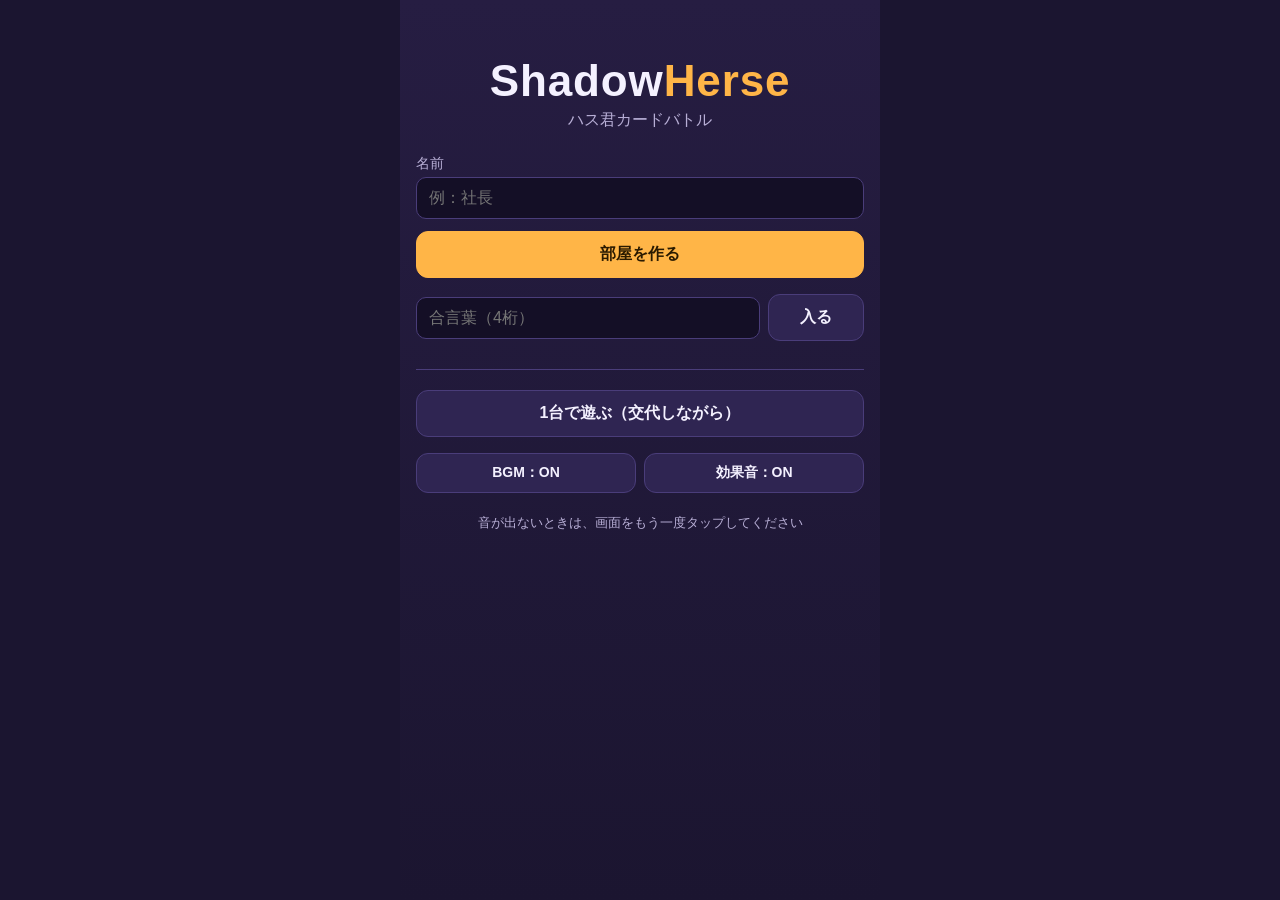
<file: index.html>
<!doctype html>
<html lang="ja">
<head>
  <meta charset="utf-8">
  <meta name="viewport" content="width=device-width, initial-scale=1, maximum-scale=1, viewport-fit=cover">
  <meta name="apple-mobile-web-app-capable" content="yes">
  <meta name="theme-color" content="#1b1530">
  <title>ShadowHerse</title>
  <link rel="stylesheet" href="css/style.css">
</head>
<body>
  <main id="app">
    <section id="screen-title" class="screen">
      <h1 class="logo">Shadow<span>Herse</span></h1>
      <p class="sub">ハス君カードバトル</p>
      <label class="field">名前
        <input id="name" maxlength="12" autocomplete="nickname" placeholder="例：社長">
      </label>
      <button id="btn-create" class="btn primary">部屋を作る</button>
      <div class="join">
        <input id="code" inputmode="numeric" maxlength="4" placeholder="合言葉（4桁）">
        <button id="btn-join" class="btn">入る</button>
      </div>
      <button id="btn-rejoin" class="btn" hidden></button>
      <hr>
      <button id="btn-local" class="btn">1台で遊ぶ（交代しながら）</button>
      <div class="toggles">
        <button id="tg-bgm" class="btn">BGM：ON</button>
        <button id="tg-se" class="btn">効果音：ON</button>
      </div>
      <p class="hint">音が出ないときは、画面をもう一度タップしてください</p>
    </section>

    <section id="screen-local" class="screen" hidden>
      <h2>1台で遊ぶ</h2>
      <label class="field">プレイヤー1 <input id="local-name1" maxlength="12"></label>
      <label class="field">デッキ <select id="local-deck1"></select></label>
      <label class="field">プレイヤー2 <input id="local-name2" maxlength="12"></label>
      <label class="field">デッキ <select id="local-deck2"></select></label>
      <button id="btn-local-start" class="btn primary">はじめる</button>
      <button id="btn-local-back" class="btn">戻る</button>
    </section>

    <section id="screen-lobby" class="screen" hidden>
      <h2>部屋</h2>
      <div id="lobby-body"></div>
    </section>

    <section id="screen-game" hidden></section>
  </main>
  <script type="module" src="js/main.js"></script>
</body>
</html>
</file>
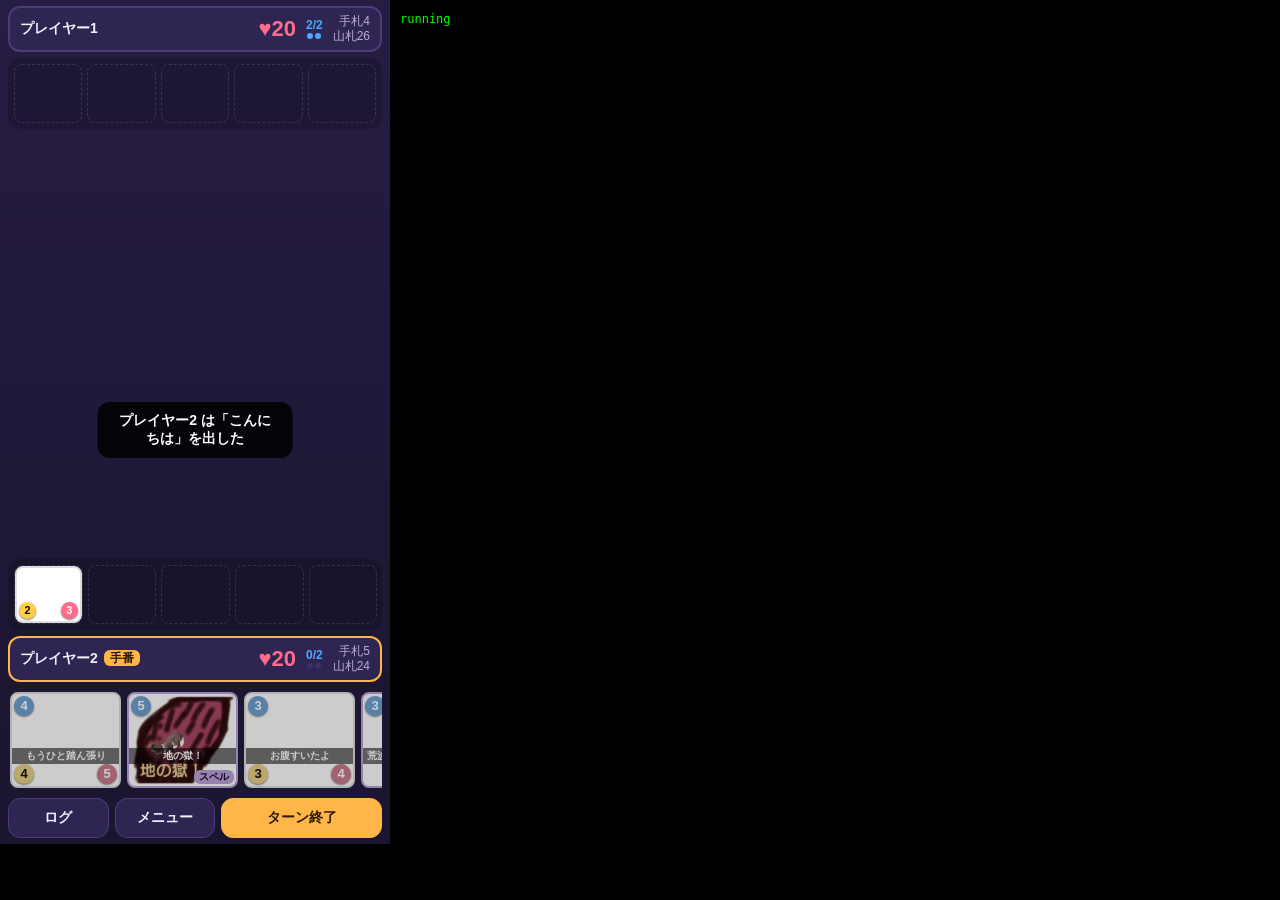
<file: tools/flow-test.html>
<!doctype html>
<meta charset="utf-8">
<title>flow test</title>
<style>
  body { margin: 0; background: #000; }
  iframe { width: 390px; height: 844px; border: 0; display: block; }
  #out { position: fixed; left: 400px; top: 0; color: #0f0; font: 12px monospace; white-space: pre-wrap; }
</style>
<iframe id="f" src="../index.html"></iframe>
<pre id="out">running</pre>
<script>
// 画面のボタンを自動で押して「1台で遊ぶ」を進めるテスト。
// ?turns=N で N ターン目で止める（途中画面の確認用）。?shot=title|mull|modal|target でその画面で止める。
const q = new URLSearchParams(location.search);
const stopTurns = Number(q.get("turns") || 999);
const shot = q.get("shot") || "";
const out = document.getElementById("out");
const f = document.getElementById("f");
const wait = (ms) => new Promise((r) => setTimeout(r, ms));
const errors = [];
let doc;
const $ = (s) => doc.querySelector(s);
const $$ = (s) => [...doc.querySelectorAll(s)];
const click = async (el) => { if (!el) throw new Error("no element"); el.click(); await wait(30); };

f.onload = async () => {
  const w = f.contentWindow;
  doc = f.contentDocument;
  w.addEventListener("error", (e) => errors.push(e.message));
  w.addEventListener("unhandledrejection", (e) => errors.push(String(e.reason)));
  w.alert = (m) => errors.push("alert: " + m);
  w.confirm = () => true;
  try {
    await wait(500);
    doc.dispatchEvent(new w.PointerEvent("pointerdown")); // 音を有効にする（タップの代わり）
    w.console.error = (...a) => errors.push("console: " + a.join(" "));
    if (shot === "title") return done("title");
    await click($("#btn-local"));
    await click($("#btn-local-start"));
    let turns = 0, plays = 0, attacks = 0;
    for (let step = 0; step < 3000; step++) {
      if ($("[data-act=handoff]")) { await click($("[data-act=handoff]")); continue; }
      if ($("[data-act=mull-ok]")) {
        if (shot === "mull") { await click($("[data-mull='0']")); return done("mull"); }
        await click($("[data-act=mull-ok]")); continue;
      }
      if ($(".result")) break;
      if (turns >= stopTurns) {
        if (shot === "modal") { await click($(".hand.me .card")); }
        if (shot === "target") { const r = $(".board.me .card.ready"); if (r) await click(r); }
        return done(`stopped at turn ${turns}`);
      }
      // 手札を出す
      const card = $(".hand.me .card.playable");
      if (card) {
        await click(card);
        const play = $("[data-act=play]");
        if (!play) throw new Error("play button missing");
        await click(play);
        const t = $(".targetable");
        if ($(".prompt") && $(".prompt").textContent.includes("対象")) {
          if (!t) throw new Error("targeting without targets");
          await click(t);
        }
        plays++;
        continue;
      }
      // 攻撃する
      const ready = $(".board.me .card.ready");
      if (ready) {
        await click(ready);
        const t = $(".targetable");
        if (t) { await click(t); attacks++; continue; }
        // 攻撃先がないなら詳細が開いているので閉じる
        if ($("[data-act=close]")) await click($(".panel [data-act=close]"));
        if ($("[data-act=cancel]")) await click($("[data-act=cancel]"));
      }
      const end = $("[data-act=end]");
      if (end && !end.disabled) { await click(end); turns++; continue; }
      throw new Error("stuck: " + doc.querySelector(".mid").textContent);
    }
    done(`finished: turns=${turns} plays=${plays} attacks=${attacks} result=${$(".result") && $(".result").textContent}`);
  } catch (e) {
    errors.push("TEST: " + e.message);
    done("failed");
  }
};

function done(msg) {
  out.textContent = "DONE " + msg + "\nerrors=" + JSON.stringify(errors, null, 1);
}
</script>
</file>
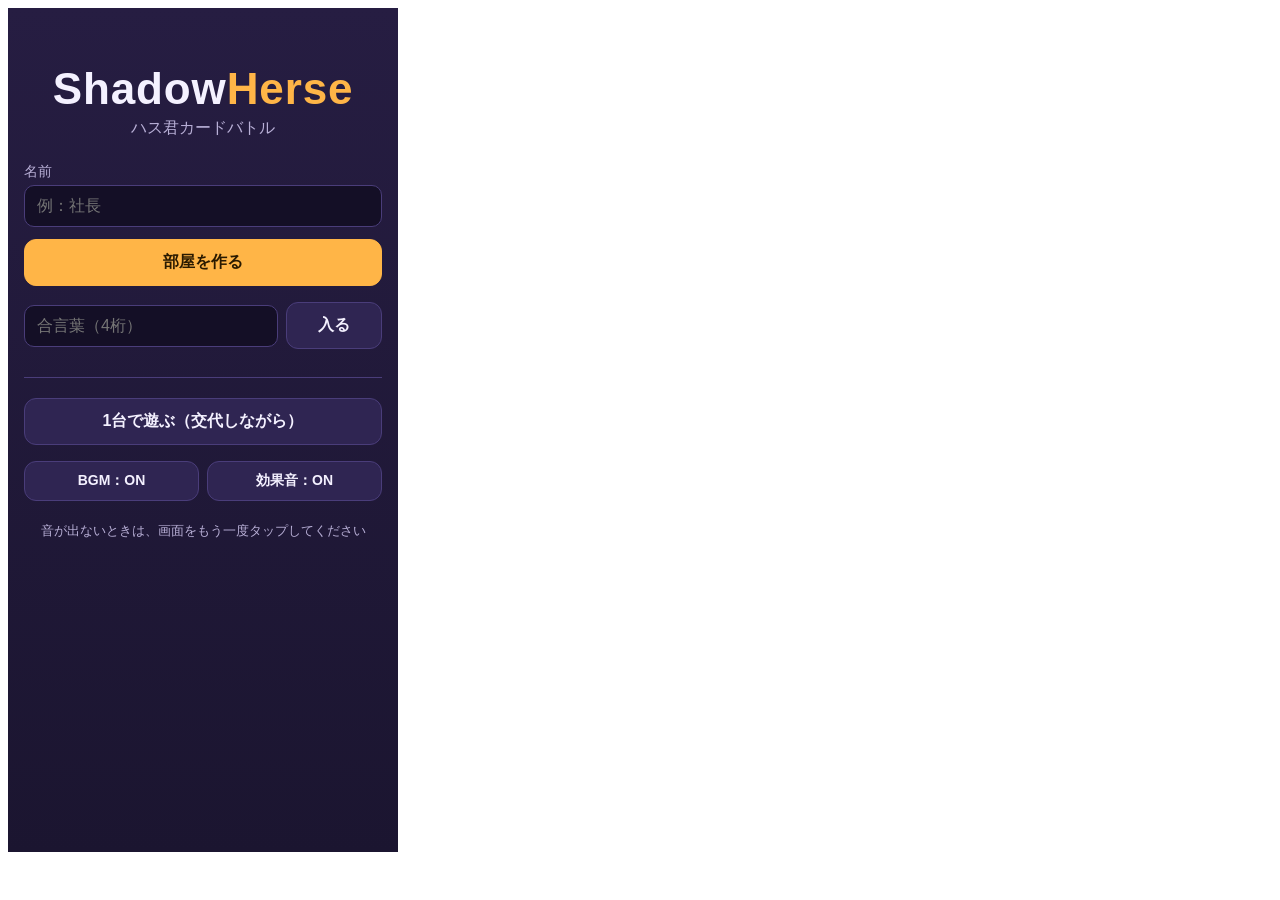
<file: tools/online-agent.html>
<!doctype html>
<meta charset="utf-8">
<title>online agent</title>
<style>iframe { width: 390px; height: 844px; border: 0; }</style>
<iframe id="f" src="../index.html"></iframe>
<script>
// オンライン対戦の自動テスト用。1つのブラウザ（オリジン）で1人分を自動操作する。
// ?role=host|guest|watch。ホストの合言葉は親ページ経由で受け取る。結果は POST /__log に送る。
const role = new URLSearchParams(location.search).get("role");
const f = document.getElementById("f");
const wait = (ms) => new Promise((r) => setTimeout(r, ms));
const log = (msg) => fetch("http://127.0.0.1:8771/__log", { method: "POST", body: `${role}: ${msg}` }).catch(() => {});
let doc, code = "";
const $ = (s) => doc.querySelector(s);
window.addEventListener("message", (e) => { if (e.data && e.data.code) code = e.data.code; });

async function until(fn, ms = 20000, what = "") {
  const t0 = Date.now();
  while (Date.now() - t0 < ms) { const v = fn(); if (v) return v; await wait(150); }
  throw new Error("timeout: " + what);
}

f.onload = async () => {
  const w = f.contentWindow;
  doc = f.contentDocument;
  w.addEventListener("error", (e) => log("ERROR " + e.message));
  w.addEventListener("unhandledrejection", (e) => log("REJECT " + e.reason));
  w.alert = (m) => log("ALERT " + m);
  w.confirm = () => true;
  try {
    await until(() => !$("#screen-title").hidden, 10000, "title");
    $("#name").value = { host: "社長", guest: "部長", watch: "課長" }[role];
    if (role === "host") {
      $("#btn-create").click();
      const c = await until(() => $(".code") && $(".code").textContent.trim(), 20000, "room code");
      log("room " + c);
      parent.postMessage({ code: c }, "*");
    } else {
      await until(() => code, 30000, "code from parent");
      if (role === "watch") await wait(4000); // 対戦相手が先に席に着くのを待つ
      $("#name").value = { guest: "部長", watch: "課長" }[role];
      $("#code").value = code;
      $("#btn-join").click();
      await until(() => !$("#screen-lobby").hidden || !$("#screen-game").hidden, 20000, "lobby");
    }
    if (role !== "watch") {
      await until(() => $("[data-lobby=ready]"), 20000, "ready button");
      // 2人目は速攻デッキにしてみる
      if (role === "guest") { const r = $("input[value=aggro]"); r.checked = true; r.dispatchEvent(new Event("change", { bubbles: true })); await wait(800); }
      $("[data-lobby=ready]").click();
      log("ready");
    }
    if (role === "host") {
      const b = await until(() => { const b = $("[data-lobby=start]"); return b && !b.disabled && b; }, 30000, "start enabled");
      b.click();
      log("start clicked");
    }
    await until(() => !$("#screen-game").hidden && $(".game"), 30000, "game screen");
    log("in game");
    let sawBothHands = false, actions = 0;
    const t0 = Date.now();
    while (Date.now() - t0 < 150000) {
      await wait(200);
      if ($(".result")) { log("RESULT " + $(".result").textContent); break; }
      if (role === "watch") {
        const opp = doc.querySelectorAll(".hand.opp .card").length, me = doc.querySelectorAll(".hand.me .card").length;
        if (opp && me && !sawBothHands) { sawBothHands = true; log(`watch sees hands top=${opp} bottom=${me}`); }
        continue;
      }
      if ($("[data-act=mull-ok]")) { $("[data-act=mull-ok]").click(); log("mulligan done"); continue; }
      const end = $("[data-act=end]");
      if (!end || end.disabled) continue;
      const card = $(".hand.me .card.playable");
      if (card) {
        card.click(); await wait(50);
        const play = $("[data-act=play]"); if (play) play.click(); await wait(50);
        if ($(".prompt") && $(".prompt").textContent.includes("対象")) { const t = $(".targetable"); if (t) t.click(); }
        actions++; await wait(400); continue;
      }
      const ready = $(".board.me .card.ready");
      if (ready) {
        ready.click(); await wait(50);
        const t = $(".targetable");
        if (t) { t.click(); actions++; await wait(400); continue; }
        const c = $(".panel [data-act=close]"); if (c) c.click();
      }
      // 自分の状態を記録してからターン終了
      const bars = [...doc.querySelectorAll(".bar")].map((b) => b.querySelector(".hp-big").textContent).join(" vs ");
      log(`end turn (hp ${bars}, actions ${actions})`);
      end.click(); await wait(600);
    }
    if (role === "watch" && !sawBothHands) log("FAIL watcher never saw both hands");
    log("finished");
  } catch (e) {
    log("FAIL " + e.message);
  }
};
</script>
</file>
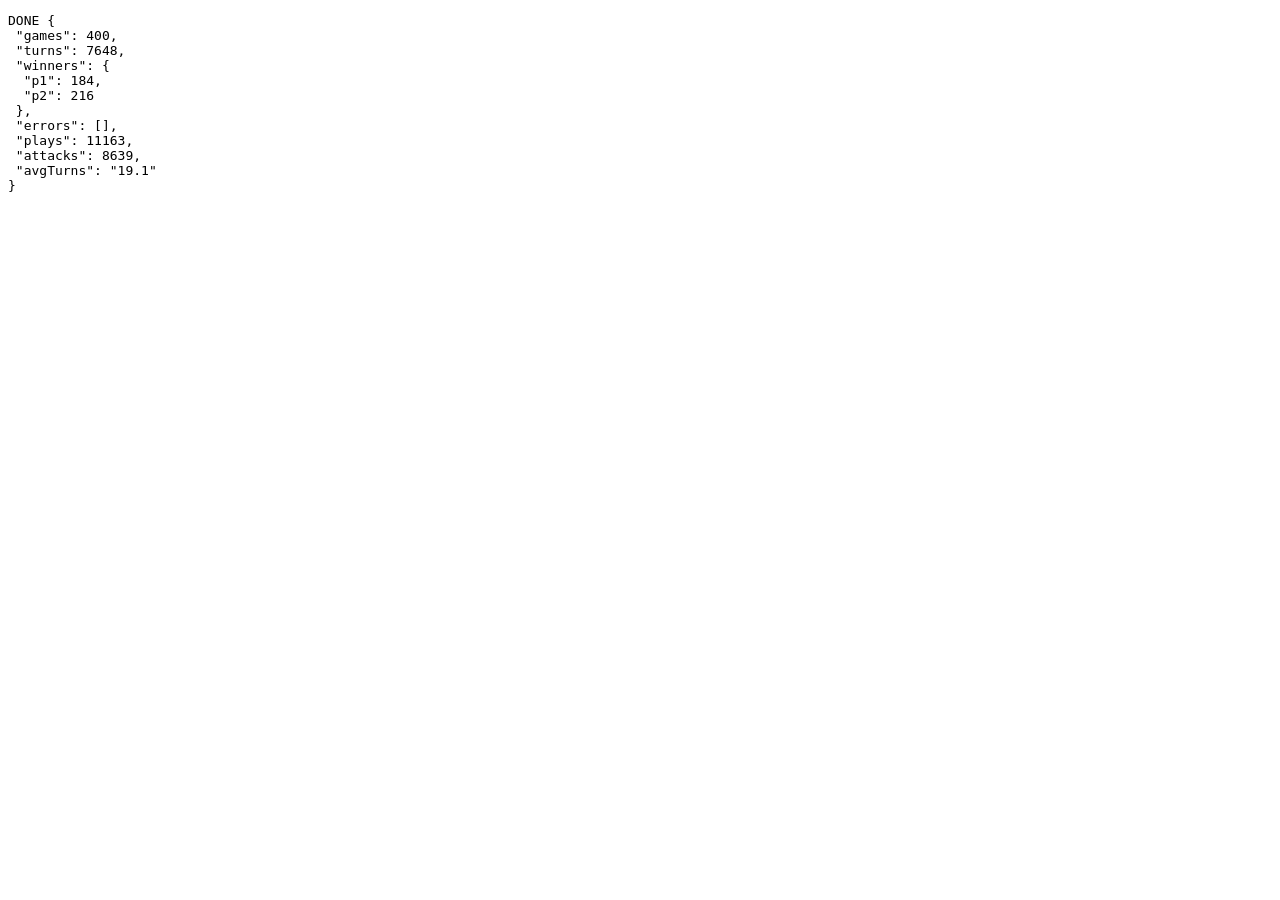
<file: tools/sim.html>
<!doctype html>
<meta charset="utf-8">
<title>rules simulation</title>
<pre id="out">running</pre>
<script type="module">
// ルールの自動テスト：ランダムな手で何百回も対戦させ、例外や不正な状態がないか確かめる
import * as R from "../js/rules.js";
const out = document.getElementById("out");
const cards = await (await fetch("../data/cards.json")).json();
const decks = await (await fetch("../data/decks.json")).json();
R.loadCards(cards.cards);
const pick = (a) => a[Math.floor(Math.random() * a.length)];
const stats = { games: 0, turns: 0, winners: {}, errors: [], plays: 0, attacks: 0 };

function check(pub, priv) {
  for (const s of ["p1", "p2"]) {
    const p = pub.players[s];
    if (p.board.length > 5) throw new Error("board over 5");
    if (p.board.some((u) => u.hp <= 0)) throw new Error("dead unit on board");
    if (priv[s].hand.length > 9) throw new Error("hand over 9");
    if (p.handCount !== priv[s].hand.length) throw new Error("handCount mismatch " + s);
    if (p.deckCount !== priv[s].deck.length) throw new Error("deckCount mismatch " + s);
    if (p.pp < 0) throw new Error("pp negative");
  }
  // Firebase を通したのと同じ形（JSON）に変換しても壊れないこと
  const round = R.normPub(JSON.parse(JSON.stringify(pub)));
  if (JSON.stringify(round.players) !== JSON.stringify(pub.players)) throw new Error("json roundtrip differs");
}

for (let g = 0; g < 400; g++) {
  try {
    const first = Math.random() < 0.5 ? "p1" : "p2";
    const pub = R.newGame({ names: { p1: "A", p2: "B" }, first, gameId: "g" + g });
    const priv = {};
    for (const s of ["p1", "p2"]) priv[s] = R.deal(pub, s, R.deckList(pick(decks)));
    if (priv[first].hand.length !== 3 || priv[R.other(first)].hand.length !== 4) throw new Error("start hand size");
    for (const s of ["p1", "p2"]) R.mulligan(pub, priv[s], s, Math.random() < 0.5 ? [0, 1] : []);
    R.beginPlay(pub);
    R.startTurn(pub, priv[pub.active], pub.active);
    let guard = 0;
    while (!pub.winner && guard++ < 200) {
      const s = pub.active;
      // 出せるカードを適当に出す
      for (let k = 0; k < 6; k++) {
        const idxs = priv[s].hand.map((_, i) => i).filter((i) => R.playable(pub, priv[s], s, i).ok);
        if (!idxs.length || pub.winner) break;
        const i = pick(idxs);
        const chk = R.playable(pub, priv[s], s, i);
        R.playCard(pub, priv[s], s, i, chk.targets.length ? pick(chk.targets) : null);
        stats.plays++;
        check(pub, priv);
      }
      // 攻撃できるフォロワーで攻撃
      for (const u of [...pub.players[s].board]) {
        if (pub.winner) break;
        const t = R.attackTargets(pub, s, u.uid);
        if (t.length) {
          R.attack(pub, s, u.uid, pick(t));
          stats.attacks++;
          check(pub, priv);
        }
      }
      if (pub.winner) break;
      R.endTurn(pub, s);
      R.startTurn(pub, priv[pub.active], pub.active);
      check(pub, priv);
      stats.turns++;
    }
    if (!pub.winner) throw new Error("game did not end");
    stats.winners[pub.winner] = (stats.winners[pub.winner] || 0) + 1;
    stats.games++;
  } catch (e) {
    stats.errors.push(`game ${g}: ${e.message}\n${e.stack}`);
    if (stats.errors.length > 5) break;
  }
}
// ガードのルール確認
{
  const pub = R.newGame({ names: { p1: "A", p2: "B" }, first: "p1", gameId: "x" });
  pub.phase = "play"; pub.turnStarted = true;
  pub.players.p1.board = [{ uid: "a", id: "s1-01", atk: 1, hp: 2, maxHp: 2, keywords: [], canAttack: true }];
  pub.players.p2.board = [
    { uid: "b", id: "s1-07", atk: 1, hp: 4, maxHp: 4, keywords: ["guard"], canAttack: false },
    { uid: "c", id: "s1-05", atk: 2, hp: 3, maxHp: 3, keywords: [], canAttack: false },
  ];
  const t = R.attackTargets(pub, "p1", "a");
  if (t.length !== 1 || t[0].uid !== "b") stats.errors.push("guard rule broken " + JSON.stringify(t));
}
out.textContent = "DONE " + JSON.stringify({ ...stats, avgTurns: (stats.turns / stats.games).toFixed(1) }, null, 1);
</script>
</file>
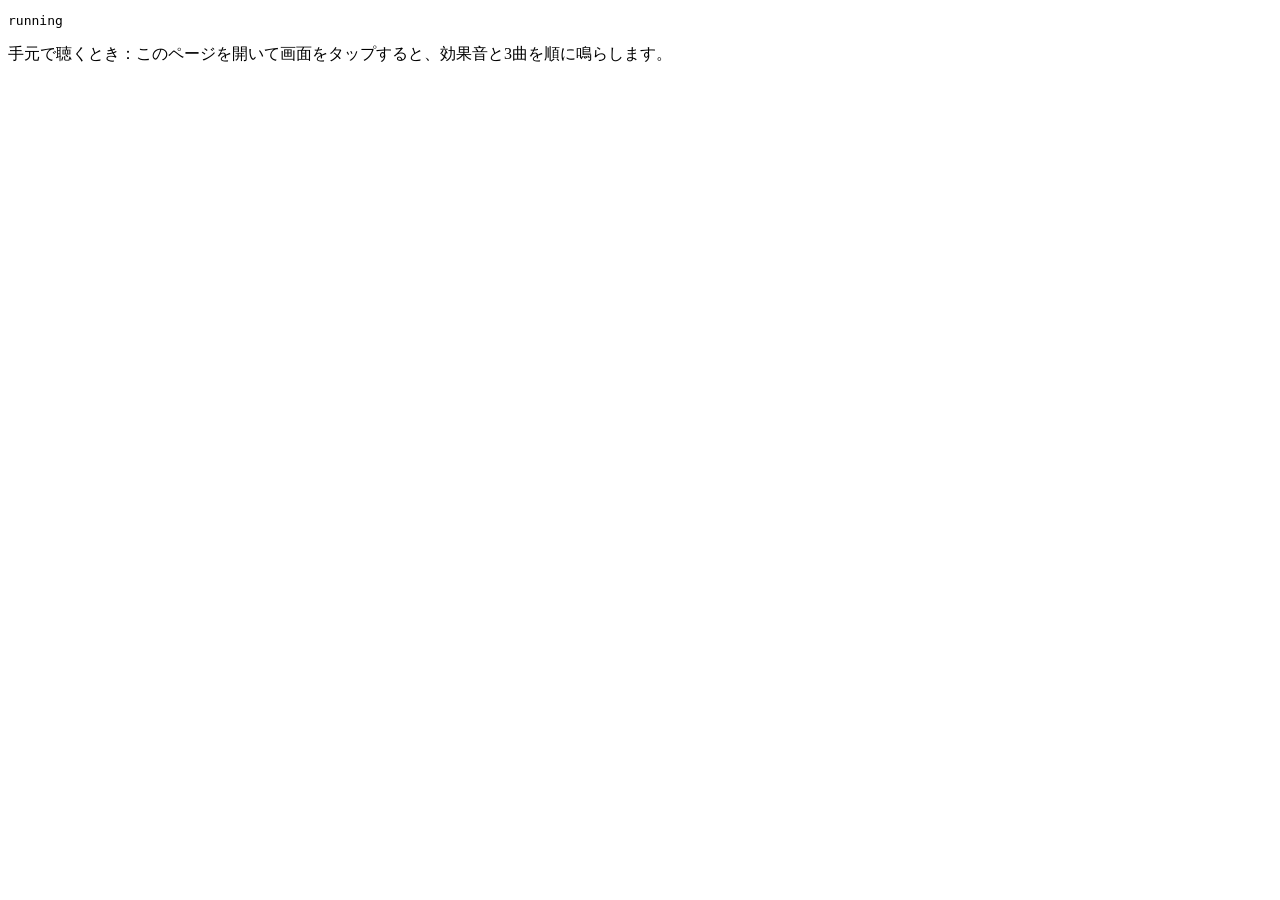
<file: tools/sound-test.html>
<!doctype html>
<meta charset="utf-8">
<title>sound test</title>
<pre id="out">running</pre>
<p>手元で聴くとき：このページを開いて画面をタップすると、効果音と3曲を順に鳴らします。</p>
<script type="module">
// 効果音と BGM をすべて鳴らし、エラーが出ないか確かめる
import { initAudio, se, bgm } from "../js/sound.js";
const out = document.getElementById("out");
const errors = [];
window.addEventListener("error", (e) => errors.push(e.message));
const origErr = console.error;
console.error = (...a) => { errors.push(a.join(" ")); origErr(...a); };
const wait = (ms) => new Promise((r) => setTimeout(r, ms));
const names = ["tap", "select", "summon", "spell", "hit", "hitLeader", "death", "heal", "buff", "draw", "shuffle", "myTurn", "turn", "error", "start", "win", "lose"];

async function run() {
  const log = [];
  for (const n of names) { se(n); log.push(n); await wait(700); }
  for (const s of ["menu", "battle", "pinch", "battle", null]) { bgm(s); log.push("bgm " + s); await wait(4000); }
  out.textContent = "DONE played=" + log.length + "\nerrors=" + JSON.stringify(errors);
}

initAudio();
let started = false;
const go = () => { if (started) return; started = true; run().catch((e) => { errors.push("RUN " + e.message); out.textContent = "DONE errors=" + JSON.stringify(errors); }); };
document.addEventListener("pointerdown", () => setTimeout(go, 50));
// 自動テスト用：タップの代わり
if (location.search.includes("auto")) setTimeout(() => document.dispatchEvent(new PointerEvent("pointerdown")), 100);
</script>
</file>
<file: css/style.css>
:root {
  --bg: #1b1530;
  --bg2: #261d42;
  --panel: #2f2552;
  --line: #4a3d7a;
  --text: #f4f1ff;
  --muted: #b8afd6;
  --accent: #ffb547;
  --accent-ink: #2a1a00;
  --good: #57d68d;
  --bad: #ff6b6b;
  --atk: #ffcf4a;
  --hp: #ff6b8a;
  --cost: #4aa8ff;
  --target: #ff5f5f;
  --ready: #57d68d;
}

* { box-sizing: border-box; }

html, body {
  margin: 0;
  height: 100%;
  background: var(--bg);
  color: var(--text);
  font-family: -apple-system, BlinkMacSystemFont, "Hiragino Sans", "Hiragino Kaku Gothic ProN", "Yu Gothic", sans-serif;
  -webkit-text-size-adjust: 100%;
  touch-action: manipulation;
  -webkit-tap-highlight-color: transparent;
  overscroll-behavior: none;
}

#app {
  max-width: 480px;
  margin: 0 auto;
  min-height: 100dvh;
  background: linear-gradient(180deg, var(--bg2), var(--bg));
}

[hidden] { display: none !important; }

/* ---------- 共通 ---------- */

.btn {
  display: block;
  width: 100%;
  margin: 8px 0;
  padding: 12px 14px;
  border: 1px solid var(--line);
  border-radius: 12px;
  background: var(--panel);
  color: var(--text);
  font: inherit;
  font-weight: 600;
  font-size: 16px;
  cursor: pointer;
}
.btn.primary { background: var(--accent); color: var(--accent-ink); border-color: var(--accent); }
.btn.danger { background: var(--bad); color: #fff; border-color: var(--bad); }
.btn:disabled { opacity: .45; cursor: default; }
.btn.small { display: inline-block; width: auto; margin: 0 0 0 8px; padding: 4px 10px; font-size: 13px; }

input, select {
  width: 100%;
  margin-top: 4px;
  padding: 11px 12px;
  border: 1px solid var(--line);
  border-radius: 10px;
  background: #140f26;
  color: var(--text);
  font: inherit;
  font-size: 16px; /* iPhone でズームされないよう16px以上 */
}

.screen { padding: 24px 16px calc(24px + env(safe-area-inset-bottom)); }
.field { display: block; margin: 12px 0; color: var(--muted); font-size: 14px; }
hr { border: 0; border-top: 1px solid var(--line); margin: 20px 0; }
h2 { margin: 0 0 12px; }

.toggles { display: grid; grid-template-columns: 1fr 1fr; gap: 8px; }
.toggles .btn { font-size: 14px; padding: 10px 8px; }

/* ---------- タイトル ---------- */

.logo {
  margin: 32px 0 0;
  text-align: center;
  font-size: 44px;
  letter-spacing: .02em;
  font-weight: 800;
}
.logo span { color: var(--accent); }
.sub { margin: 4px 0 24px; text-align: center; color: var(--muted); }
.join { display: flex; gap: 8px; align-items: center; }
.join input { flex: 1; margin: 0; }
.join .btn { width: 96px; flex: none; }

/* ---------- ロビー ---------- */

.code-label { margin: 0; text-align: center; color: var(--muted); }
.code { margin: 0; text-align: center; font-size: 56px; font-weight: 800; letter-spacing: .15em; color: var(--accent); }
.hint { color: var(--muted); font-size: 13px; text-align: center; }
.sec { margin: 16px 0 6px; font-weight: 700; }
.members { list-style: none; padding: 0; margin: 12px 0; }
.members li {
  display: flex; gap: 8px; justify-content: space-between; align-items: center;
  padding: 10px 12px; margin: 6px 0; border-radius: 10px; background: var(--panel); font-size: 14px;
}
.members li span:first-child { flex: 1; }
.ok { color: var(--good); font-weight: 700; }
.ng { color: var(--muted); }
.decks { display: grid; gap: 6px; }
.deck {
  display: grid; grid-template-columns: auto 1fr; column-gap: 8px; align-items: center;
  padding: 10px 12px; border: 1px solid var(--line); border-radius: 10px; background: var(--panel);
}
.deck.on { border-color: var(--accent); }
.deck input { width: auto; margin: 0; grid-row: span 2; }
.deck small { color: var(--muted); }

/* ---------- 対戦画面 ---------- */

.game {
  display: flex;
  flex-direction: column;
  gap: 6px;
  height: 100dvh;
  padding: calc(6px + env(safe-area-inset-top)) 8px calc(6px + env(safe-area-inset-bottom));
  user-select: none;
  -webkit-user-select: none;
}

.bar {
  display: grid;
  grid-template-columns: 1fr auto auto auto;
  gap: 10px;
  align-items: center;
  padding: 6px 10px;
  border: 2px solid var(--line);
  border-radius: 12px;
  background: var(--panel);
  font-size: 12px;
}
.bar.active { border-color: var(--accent); }
.bar.targetable { border-color: var(--target); box-shadow: 0 0 0 3px rgba(255, 95, 95, .35); animation: pulse 1s infinite; }
.who { min-width: 0; }
.pname { font-weight: 700; font-size: 14px; white-space: nowrap; overflow: hidden; text-overflow: ellipsis; display: inline-block; max-width: 9em; vertical-align: middle; }
.turn-tag { margin-left: 6px; padding: 1px 6px; border-radius: 6px; background: var(--accent); color: var(--accent-ink); font-weight: 700; }
.hp-big { font-size: 22px; font-weight: 800; color: var(--hp); }
.hp-big.low { animation: pulse 1s infinite; }
.pp { text-align: center; color: var(--cost); font-weight: 700; }
.pips { display: block; line-height: 0; }
.pips i { display: inline-block; width: 6px; height: 6px; margin: 1px; border-radius: 50%; background: #3a3263; }
.pips i.on { background: var(--cost); }
.counts { color: var(--muted); line-height: 1.25; text-align: right; }

.board {
  display: grid;
  grid-template-columns: repeat(5, 1fr);
  gap: 5px;
  padding: 6px;
  border-radius: 12px;
  background: rgba(0, 0, 0, .18);
}
.slot {
  aspect-ratio: 259 / 224;
  border: 1px dashed rgba(255, 255, 255, .12);
  border-radius: 8px;
}
.mid { flex: 1; min-height: 30px; display: flex; align-items: center; justify-content: center; }
.prompt { font-size: 14px; font-weight: 700; color: var(--accent); }
.prompt.quiet { color: var(--muted); font-weight: 600; }

/* カード */
.card {
  position: relative;
  width: 100%;
  aspect-ratio: 259 / 224;
  border-radius: 8px;
  overflow: hidden;
  background: #fff;
  border: 2px solid #ddd;
  cursor: pointer;
}
.card.spell { border-color: #c79bff; }
.card img { display: block; width: 100%; height: 100%; object-fit: cover; pointer-events: none; }
.card .cost, .card .atk, .card .hp {
  position: absolute;
  min-width: 20px; height: 20px; padding: 0 4px;
  border-radius: 10px;
  font-size: 13px; font-weight: 800; line-height: 20px; text-align: center;
  color: #111; box-shadow: 0 1px 2px rgba(0, 0, 0, .5);
}
.card .cost { top: 2px; left: 2px; background: var(--cost); color: #fff; }
.card .atk { bottom: 2px; left: 2px; background: var(--atk); }
.card .hp { bottom: 2px; right: 2px; background: var(--hp); color: #fff; }
.card .hp.hurt { background: #b0002a; }
.card .kw { position: absolute; top: 1px; right: 2px; font-size: 13px; text-shadow: 0 0 3px #000; }
.card .spell-tag { position: absolute; bottom: 2px; right: 2px; padding: 0 5px; border-radius: 6px; background: #c79bff; color: #1a0033; font-size: 10px; font-weight: 800; }
.card .name {
  position: absolute; left: 0; right: 0; bottom: 22px;
  padding: 1px 3px; background: rgba(0, 0, 0, .55); color: #fff;
  font-size: 10px; font-weight: 700; text-align: center;
  white-space: nowrap; overflow: hidden; text-overflow: ellipsis;
}
.board .card .name { display: none; }
.board .card .atk, .board .card .hp { min-width: 17px; height: 17px; font-size: 11px; line-height: 17px; border-radius: 9px; }
.board .card .kw { font-size: 11px; }

.card.ready { border-color: var(--ready); box-shadow: 0 0 0 2px var(--ready); }
.card.selected { border-color: var(--accent); box-shadow: 0 0 0 3px var(--accent); transform: translateY(-3px); }
.card.targetable { border-color: var(--target); box-shadow: 0 0 0 3px rgba(255, 95, 95, .6); animation: pulse 1s infinite; }
.card.playable { border-color: var(--ready); }
.hand .card:not(.playable) { filter: saturate(.55) brightness(.8); }
.hand.opp .card { filter: none; }

.hand {
  display: flex;
  gap: 6px;
  overflow-x: auto;
  padding: 4px 2px;
  min-height: 84px;
  scrollbar-width: none;
}
.hand::-webkit-scrollbar { display: none; }
.hand .card { flex: 0 0 auto; width: 30%; max-width: 132px; }
.hand.me { flex: 0 0 auto; }
.hand.opp { min-height: 0; }
.hand.opp .card { width: 18%; }
.hand .empty { color: var(--muted); font-size: 13px; align-self: center; }

.controls { display: grid; grid-template-columns: 1fr 1fr 1.6fr; gap: 6px; }
.controls .btn { margin: 0; padding: 10px 6px; font-size: 14px; }

/* オーバーレイ */
.overlay {
  position: fixed; inset: 0; z-index: 10;
  display: flex; align-items: center; justify-content: center;
  padding: 16px;
  background: rgba(8, 5, 20, .78);
}
.panel {
  width: 100%; max-width: 420px; max-height: 90dvh; overflow-y: auto;
  padding: 18px 16px;
  border: 1px solid var(--line);
  border-radius: 16px;
  background: var(--panel);
  text-align: center;
}
.panel .big { font-size: 20px; font-weight: 800; margin: 8px 0; }
.panel .result { font-size: 36px; font-weight: 800; color: var(--accent); margin: 8px 0 16px; }
.panel.detail img { width: 100%; border-radius: 10px; background: #fff; }
.ctext { padding: 10px; border-radius: 10px; background: rgba(0, 0, 0, .25); text-align: left; }
.reason { color: var(--bad); font-weight: 700; }
.panel.log ul { list-style: none; padding: 0; margin: 0; text-align: left; font-size: 13px; }
.panel.log li { padding: 6px 0; border-bottom: 1px solid var(--line); }
.mull { display: grid; grid-template-columns: repeat(2, 1fr); gap: 8px; margin: 12px 0; }
.mull .card.swap { opacity: .4; border-color: var(--bad); }
.mull .card.swap::after {
  content: "交換"; position: absolute; inset: 0; display: flex; align-items: center; justify-content: center;
  color: #fff; font-weight: 800; font-size: 20px; text-shadow: 0 0 4px #000;
}

.toast {
  position: fixed; left: 50%; top: calc(50% - 20px); z-index: 20;
  max-width: 90vw; padding: 10px 16px;
  border-radius: 12px; background: rgba(0, 0, 0, .85); color: #fff;
  font-size: 14px; font-weight: 700; text-align: center;
  transform: translate(-50%, 0); opacity: 0; pointer-events: none;
  transition: opacity .2s;
}
.toast.show { opacity: 1; }

@keyframes pulse {
  50% { box-shadow: 0 0 0 5px rgba(255, 95, 95, .15); }
}

/* 背の低い画面（iPhone SE など）では少し詰める */
@media (max-height: 640px) {
  .hand .card { width: 26%; }
  .hand { min-height: 70px; }
  .bar { padding: 4px 8px; }
  .hp-big { font-size: 19px; }
  .controls .btn { padding: 8px 6px; }
}
</file>
